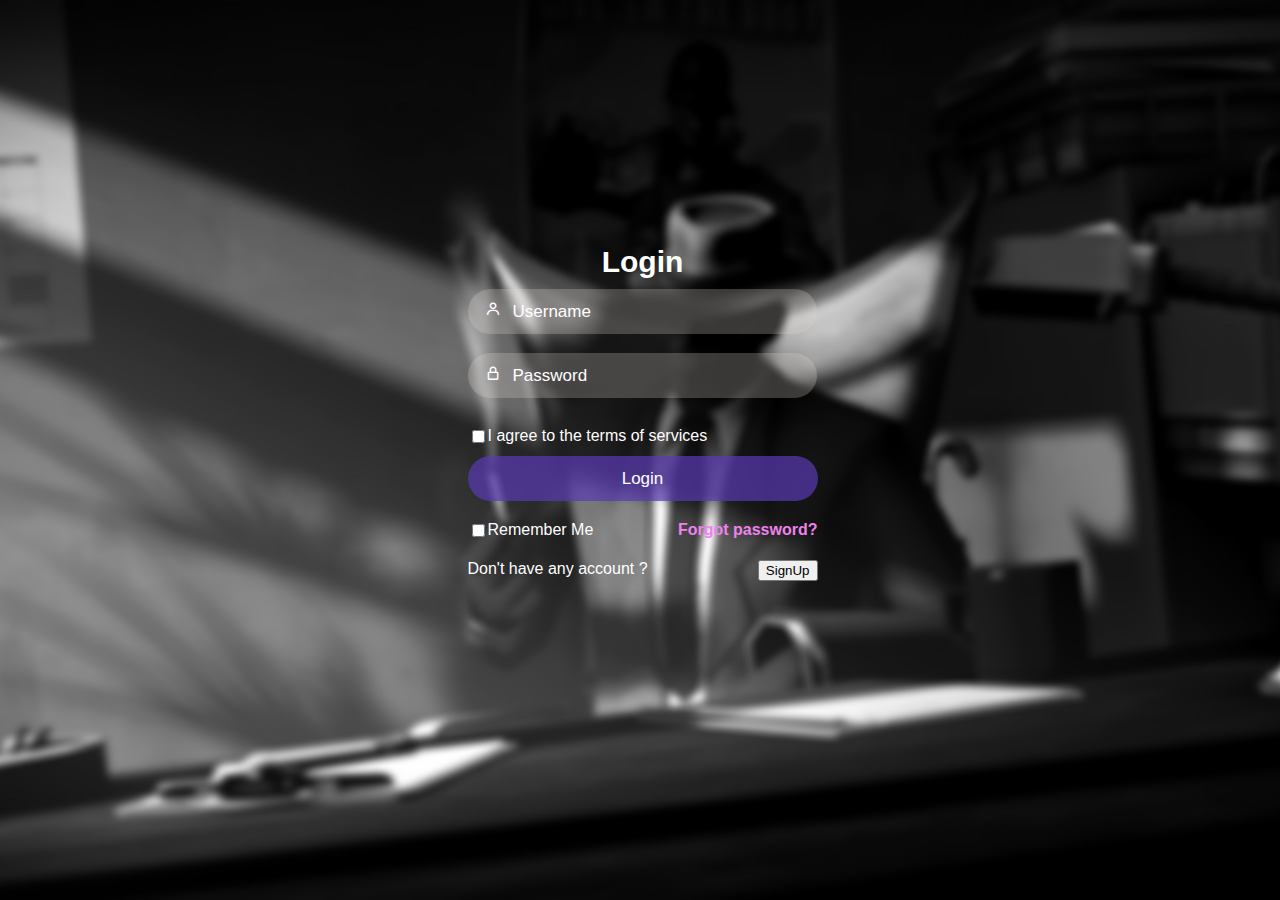
<file: index.html>
<!DOCTYPE html>
<html lang="en">
<head>
    <meta charset="UTF-8">
    <meta http-equiv="X-UA-Compatible" content="IE=edge">
    <meta name="viewport" content="width=device-width, initial-scale=1.0">
    <link rel="stylesheet" href="IndexStyle.css">
    <link href='https://unpkg.com/boxicons@2.1.4/css/boxicons.min.css' rel='stylesheet'>

    <title>Data Pirets | Login</title>

</head>
<body>
    
    <div class="box">
    <div class="container">

        <div class="top">
            <header><b>Login</b></header>
        </div>

<!-- enter your user name and password -->
        <div class="input-field">
            <input type="text" class="input" placeholder="Username" id="">
            <i class='bx bx-user' ></i>
        </div>

        <div class="input-field">
            <input type="Password" class="input" placeholder="Password" id="">
            <i class='bx bx-lock-alt'></i>
        </div>

<!-- I agree to the terms of services -->
        <div class="two-col">
            <div class="one">
               <input type="checkbox" name="" id="check">
               <label for="check"> I agree to the terms of services</label>
            </div>
        </div>

<!-- login button-->
        <div class="input-field" onclick="location.href='indtroduction.html'">
            <span>
                <input type="submit" class="submit" value="Login" id="">
            </span>
        </div>

<!-- Remember me and Foreget password  -->
        <div class="two-col">
            <div class="one">
               <input type="checkbox" name="" id="check">
               <label for="check"> Remember Me</label>
            </div>
            <div class="two">
                <label><a href="forget_password.html"><font color="violet"><b>Forgot password?</b></font></a></label>
            </div>
        </div>

<!-- Don't have any account ? SignUp -->
        <div class="two-col">
            <span>
            <div class="one">
               <label for="check">Don't have any account ?</label>
            </div></span>
            <span>
            <div class="two">
                <label><button onclick="document.location='signup.html'">SignUp</button></label>
            </div></span>
        
        </div>


        <!-- <div class="top">
            <span>Don't have any account ?</span>   
            <span><button onclick="document.location='signup.html'"><h3>SignUp</h3></button></span>
        </div> -->


    </div>
</div>  
</body>
</html>
</file>
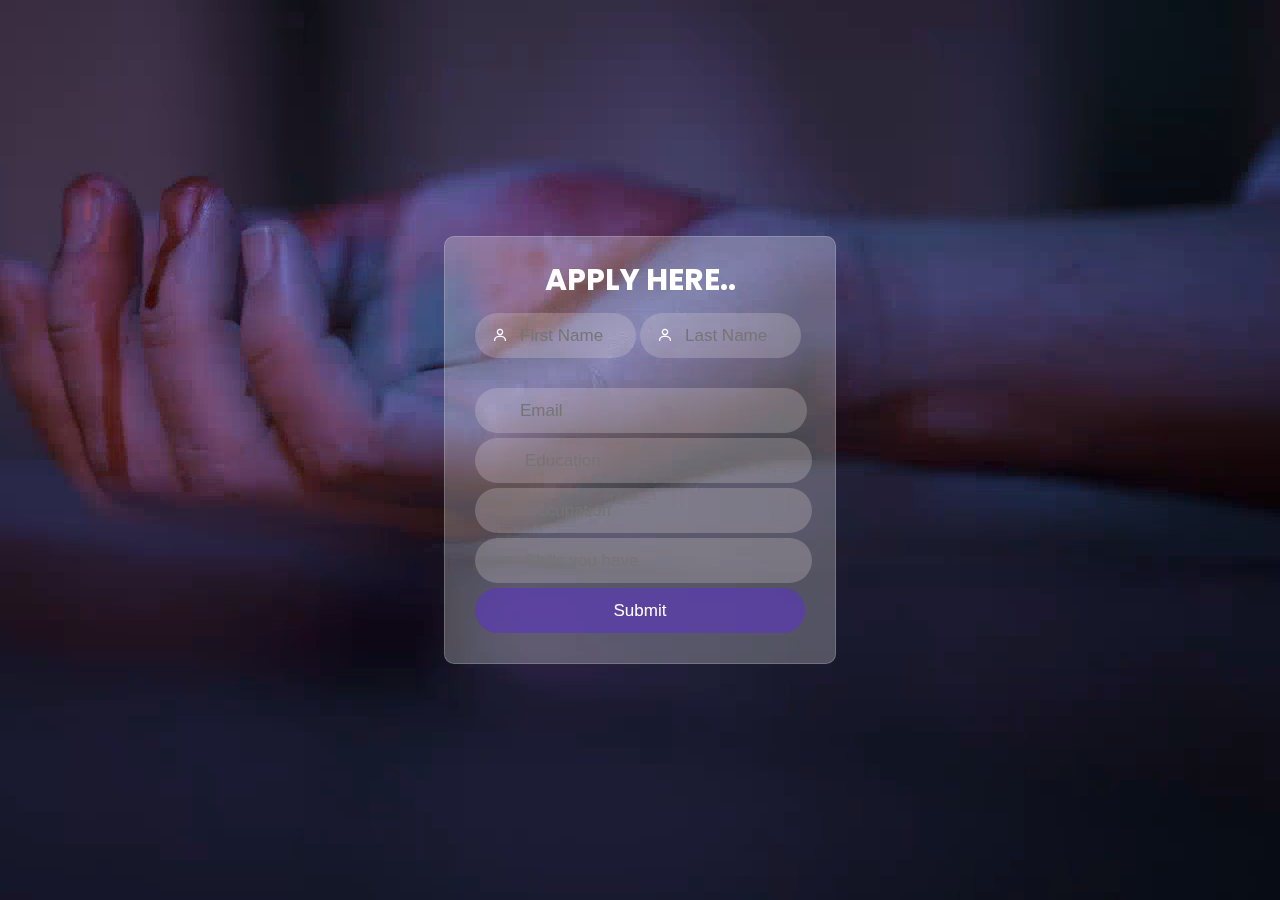
<file: apply-form.html>
<!DOCTYPE html>
<html lang="en">
<head>
    <meta charset="UTF-8">
    <meta name="viewport" content="width=device-width, initial-scale=1.0">
    <link href='https://unpkg.com/boxicons@2.1.4/css/boxicons.min.css' rel='stylesheet'>
    <link rel="stylesheet" href="https://cdnjs.cloudflare.com/ajax/libs/font-awesome/6.2.1/css/all.min.css" integrity="sha512-MV7K8+y+gLIBoVD59lQIYicR65iaqukzvf/nwasF0nqhPay5w/9lJmVM2hMDcnK1OnMGCdVK+iQrJ7lzPJQd1w==" crossorigin="anonymous" referrerpolicy="no-referrer" />


    <title>Data Pirets | Apply Page</title>
    <link rel="stylesheet" href="applyform.css">

</head>
<body>
    <video autoplay muted loop id="introVideo">
        <source src="images\2nd.mp4" type="video/mp4">
        </video>

    <div class="container">
        <div class="text-apply-here"><b>Apply here..</b></div>

        <form>

            <div class="two-col">
                <div class="one">
                    <div class="inputonfield">                        
                        <input type="text" class="input" placeholder="First Name" id="">
                        <i class='bx bx-user' ></i>
                    </div>
                </div>
                <div class="two">
                    <div class="inputonfield">
                        <input type="text" class="input" placeholder="Last Name" id="">
                        <i class='bx bx-user' ></i>
                    </div>
                </div>
            </div>
    
            <div class="input-field">
                <input type="Email" class="email" placeholder="Email" id="">
                <i class="fa-regular fa-envelope"></i>
            </div>
    
            <div class="input-field">
                <input type="text" class="input" placeholder="Education" id="">
                <i class="fa-sharp fa-solid fa-school"></i>
            </div>
            <div class="input-field">
                <input type="text" class="input" placeholder="Occupation" id="">
                <i class="fa-sharp fa-solid fa-user-doctor"></i>
            </div>
            <div class="input-field">
                <input type="text" class="input" placeholder="Skills you have" id="">
                <i class="fa-solid fa-star"></i>
            </div>
            
    
    
    <!-- SignUp button  -->
            <div class="input-field" onclick="location.href='thanku-for-apply.html'">
                <span>
                    <input type="submit" class="submit" value="Submit" id="">
                </span>
            </div>
            
            
        </form>
    </div>
</body>
</html>
</file>
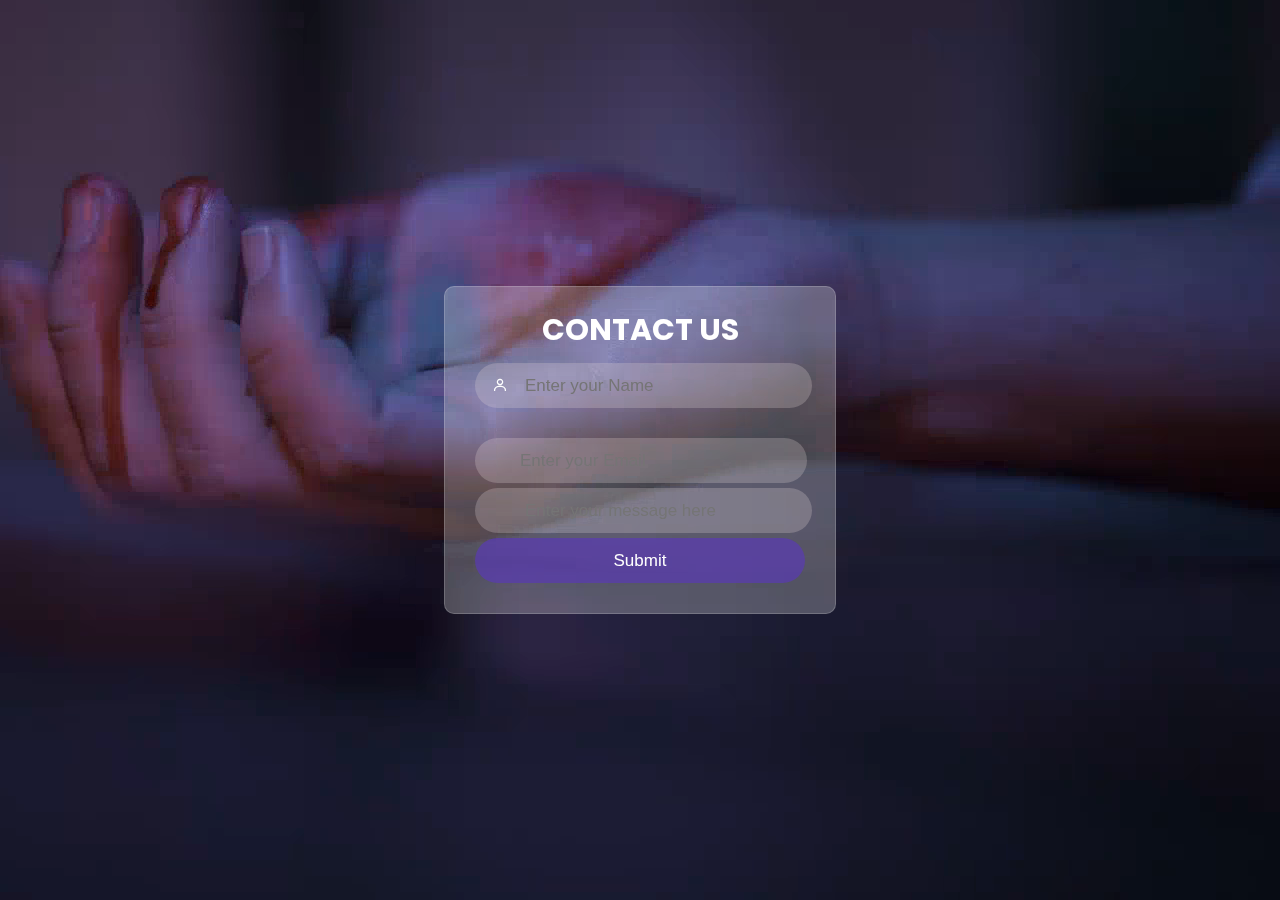
<file: contact.html>
<!DOCTYPE html>
<html lang="en">
<head>
    <meta charset="UTF-8">
    <meta name="viewport" content="width=device-width, initial-scale=1.0">
    <link href='https://unpkg.com/boxicons@2.1.4/css/boxicons.min.css' rel='stylesheet'>
    <link rel="stylesheet" href="https://cdnjs.cloudflare.com/ajax/libs/font-awesome/6.2.1/css/all.min.css" integrity="sha512-MV7K8+y+gLIBoVD59lQIYicR65iaqukzvf/nwasF0nqhPay5w/9lJmVM2hMDcnK1OnMGCdVK+iQrJ7lzPJQd1w==" crossorigin="anonymous" referrerpolicy="no-referrer" />


    <title>Data Pirets | Contact Us</title>
    <link rel="stylesheet" href="applyform.css">

</head>
<body>
    <video autoplay muted loop id="introVideo">
        <source src="images\2nd.mp4" type="video/mp4">
        </video>

    <div class="container">
        <div class="text-apply-here"><b>Contact Us</b></div>

        <form>

            <div class="input-field">
                <input type="text" class="input" placeholder="Enter your Name" id="">
                <i class='bx bx-user' ></i>
            </div>
            <div class="input-field">
                <input type="Email" class="email" placeholder="Enter your Email" id="">
                <i class="fa-sharp fa-solid fa-envelope"></i>
            </div>
    
            
            <div class="input-field">
                <input type="text" class="input" placeholder="Enter your message here" id="">
                <i class="fa-solid fa-message"></i>
            </div>
            
    
    
    <!-- SignUp button  -->
            <div class="input-field" onclick="location.href='thanku-for-contact.html'">  
                <span>
                    <input type="submit" class="submit" value="Submit" id="">
                </span>
            </div>
            
            
        </form>
    </div>
</body>
</html>
</file>
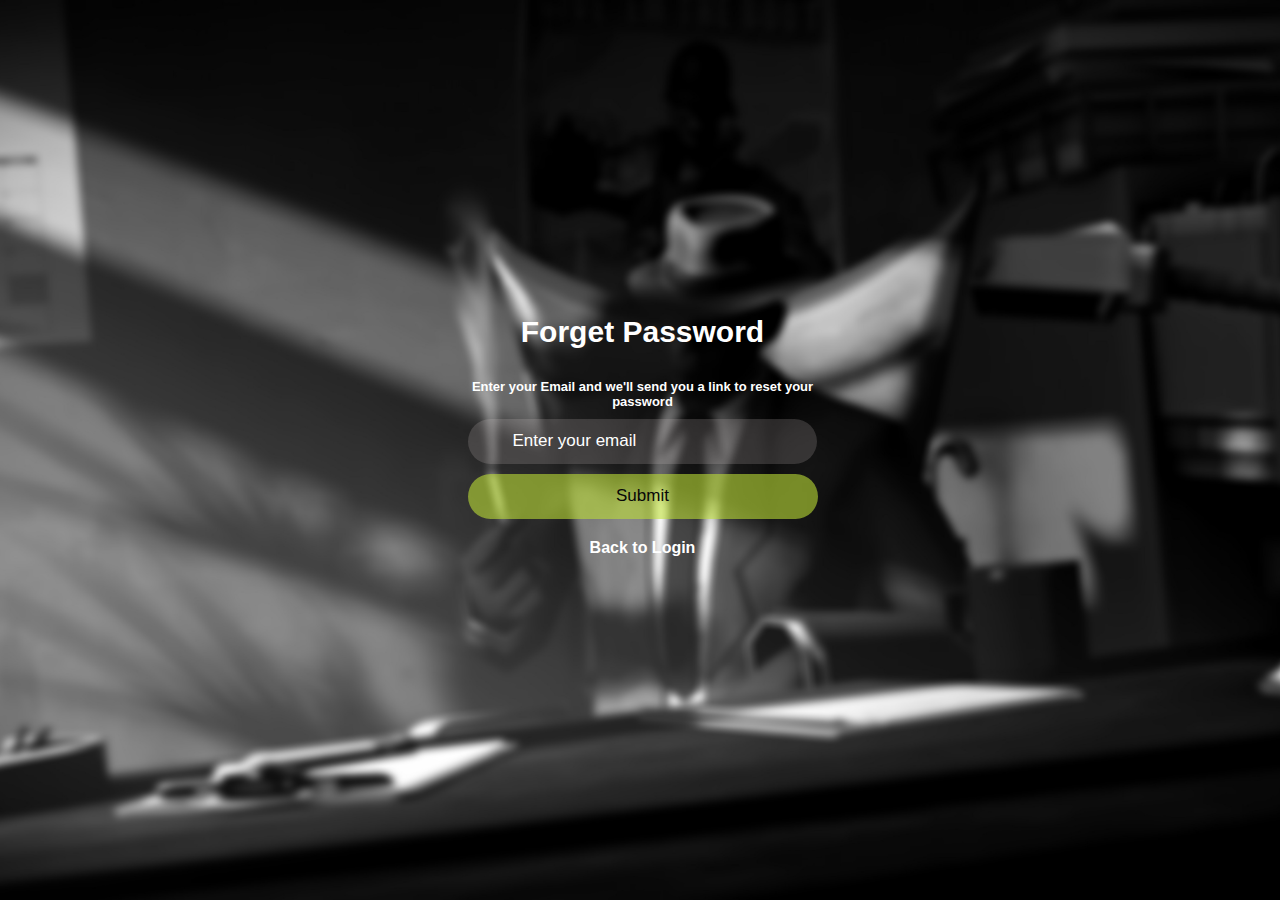
<file: forget_password.html>
<!DOCTYPE html>
<html lang="en">
<head>
    <meta charset="UTF-8">
    <meta http-equiv="X-UA-Compatible" content="IE=edge">
    <meta name="viewport" content="width=device-width, initial-scale=1.0">
    <link rel="stylesheet" href="IndexStyle.css">
    <link href='https://unpkg.com/boxicons@2.1.4/css/boxicons.min.css' rel='stylesheet'>
    <link rel="stylesheet" href="https://cdnjs.cloudflare.com/ajax/libs/font-awesome/6.2.1/css/all.min.css" integrity="sha512-MV7K8+y+gLIBoVD59lQIYicR65iaqukzvf/nwasF0nqhPay5w/9lJmVM2hMDcnK1OnMGCdVK+iQrJ7lzPJQd1w==" crossorigin="anonymous" referrerpolicy="no-referrer" />

    <title>Data Pirets | Forget Password</title>

</head>
<body>

   <div class="box">
    <div class="container">

<!-- icon -->
        <div class="lockicon">
        <span><i class="fa-solid fa-shield-halved fa-6x"></i></span>
        </div>

<!-- Forget Password heading -->
        <div class="top">
            <header><b><b>Forget Password</b></b></header>
        </div>

<!-- Password reset text  -->
        <div class="two-col">
            <div class="one">
                <span>
                <label for="check"><center><b>Enter your Email and we'll send you a link to reset your password</b></center> </label>
                </span>
            </div>
        </div>

<!-- Enter your Email  -->
        <div class="input-field">
            <input type="Email" class="email" placeholder="Enter your email" id="">
            <i class="fa-regular fa-envelope"></i>
        </div>

<!-- Submit Button -->       
            <div class="input-field" onclick="location.href='indtroduction.html'">
                <span>
                    <input type="submit" class="submito" value="Submit" id="">
                </span>
            </div>

<!-- Back to login page  -->
            <div>
                <span>
                    <div class="two">
                        <label><a href="index.html"><font color="white"><b>Back to Login</b></font></a></label>
                    </div>    
                </span>
            </div>

    </div>
</div> 
</body>
</html>
</file>
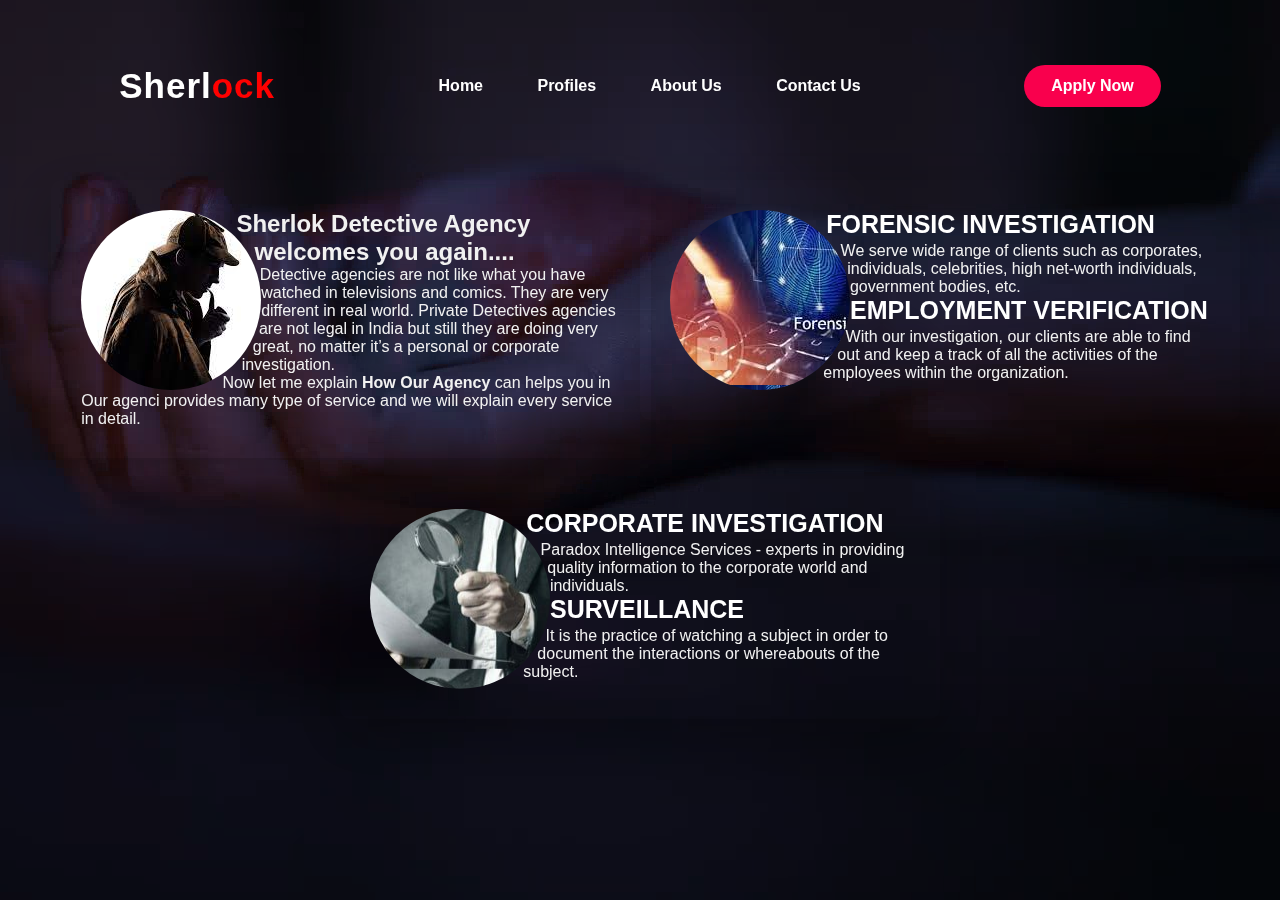
<file: home_page.html>
<!DOCTYPE html>
<html lang="en">
<head>
    <meta charset="UTF-8">
    <meta http-equiv="X-UA-Compatible" content="IE=edge">
    <meta name="viewport" content="width=device-width, initial-scale=1.0">
    <link rel="stylesheet" href="inner-page-style.css">
    <link href='https://unpkg.com/boxicons@2.1.4/css/boxicons.min.css' rel='stylesheet'>
    <link rel="stylesheet" href="https://cdnjs.cloudflare.com/ajax/libs/font-awesome/6.3.0/css/all.min.css" integrity="sha512-SzlrxWUlpfuzQ+pcUCosxcglQRNAq/DZjVsC0lE40xsADsfeQoEypE+enwcOiGjk/bSuGGKHEyjSoQ1zVisanQ==" crossorigin="anonymous" referrerpolicy="no-referrer" />

    <title>Data Pirets | Home</title>

</head>
<body>
    <video autoplay muted loop id="introVideo">
    <source src="images\2nd.mp4" type="video/mp4">
    </video>
    
        <div class="hero">
            <nav>
                <a href="indtroduction.html"><h2 class="logo">Sherl<font color="red">ock</font></h2></a>
                <ul>
                    <li><a href="home_page.html">Home</a></li>
                    <li><a href="profiles.html">Profiles</a></li>
                    <li><a href="about.html">About Us</a></li>
                    <li><a href="contact.html">Contact Us</a></li>
                </ul>
                <a href="apply-form.html" class="btn">Apply Now</a></li>
            </nav>

<!-- introduction of Sherlock Holms agency-->
        <div class="para-container">
            <div class="para-circle"></div>
                <h2>Sherlok Detective Agency welcomes you again....</h2>
                <p>Detective agencies are not like what you have watched in televisions and comics. They are very different in real world. Private Detectives agencies are not legal in India but still they are doing very great, no matter it’s a personal or corporate investigation.<br>Now let me explain <b>How Our Agency</b> can helps you in Our agenci provides many type of service and we will explain every service in detail.</p> 
        </div>
        <div class="para1container">
            <div class="para1circle"></div>
                <h3>FORENSIC INVESTIGATION</h3>
                <p>We serve wide range of clients such as corporates, individuals, celebrities, high net-worth individuals, government bodies, etc.<br>
                <h3>EMPLOYMENT VERIFICATION</h3> 
                    With our investigation, our clients are able to find out and keep a track of all the activities of the employees within the organization.</p> 
        </div>   
        <div class="para2container">
            <div class="para2circle"></div>
            <h3>CORPORATE INVESTIGATION</h3>
            <p>Paradox Intelligence Services - experts in providing quality information to the corporate world and individuals.<br>
            <h3>SURVEILLANCE</h3> 
            It is the practice of watching a subject in order to document the interactions or whereabouts of the subject.</p> 
        </div>   



</div>
</body>
</html>
</file>
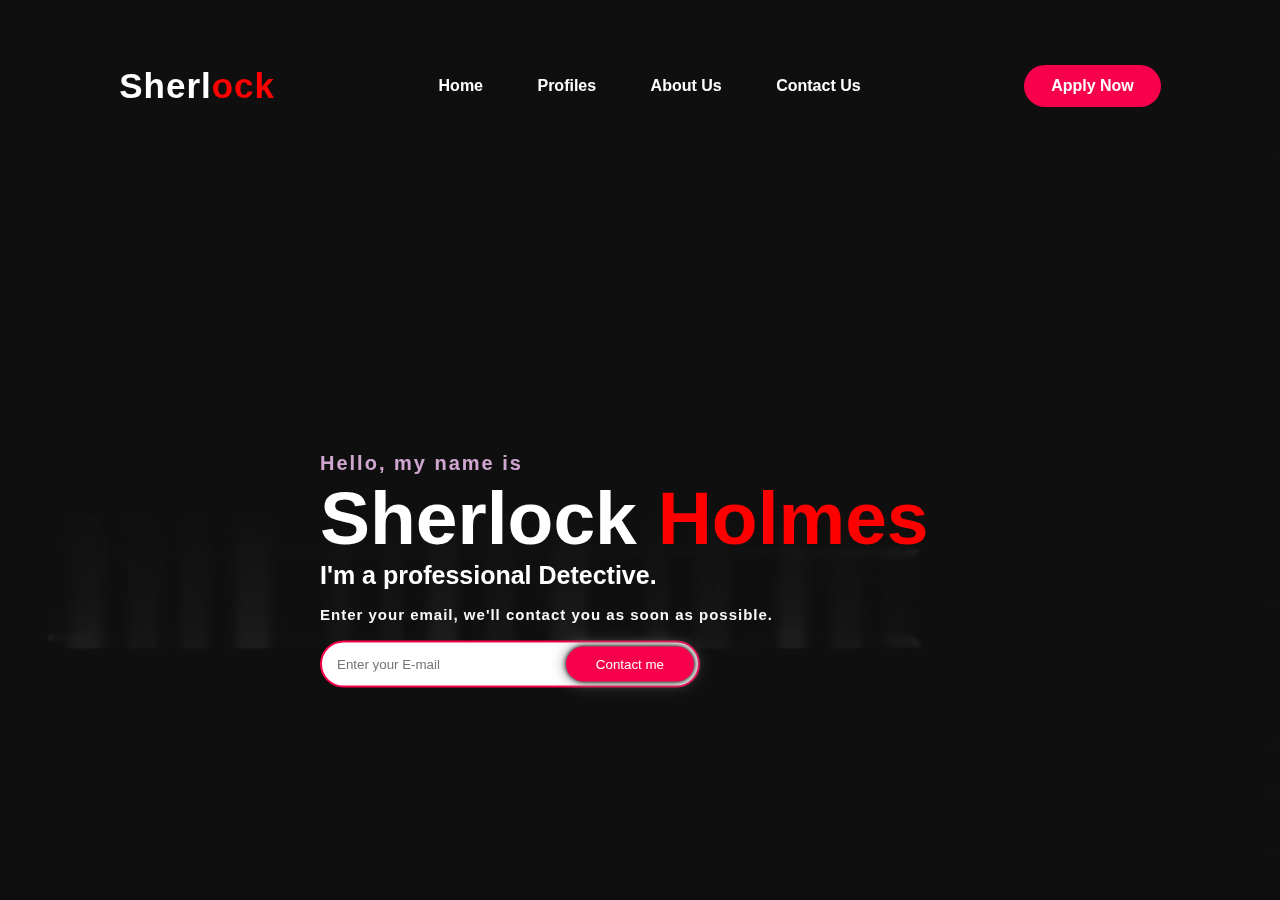
<file: indtroduction.html>
<!DOCTYPE html>
<html lang="en">
<head>
    <meta charset="UTF-8">
    <meta http-equiv="X-UA-Compatible" content="IE=edge">
    <meta name="viewport" content="width=device-width, initial-scale=1.0">
    <link rel="stylesheet" href="inner-page-style.css">
    <link href='https://unpkg.com/boxicons@2.1.4/css/boxicons.min.css' rel='stylesheet'>
    <link rel="stylesheet" href="https://cdnjs.cloudflare.com/ajax/libs/font-awesome/6.3.0/css/all.min.css" integrity="sha512-SzlrxWUlpfuzQ+pcUCosxcglQRNAq/DZjVsC0lE40xsADsfeQoEypE+enwcOiGjk/bSuGGKHEyjSoQ1zVisanQ==" crossorigin="anonymous" referrerpolicy="no-referrer" />

    <title>Data Pirets | Introduction</title>

</head>
<body>
    <video autoplay muted loop id="introVideo">
    <source src="images\1st.mp4" type="video/mp4">
    </video>
    
        <div class="hero">
            <nav>
                <a href="indtroduction.html"><h2 class="logo">Sherl<font color="red">ock</font></h2></a>
                <ul>
                    <li><a href="home_page.html">Home</a></li>
                    <li><a href="profiles.html">Profiles</a></li>
                    <li><a href="about.html">About Us</a></li>
                    <li><a href="contact.html">Contact Us</a></li>
                </ul>
                <a href="apply-form.html" class="btn">Apply Now</a></li>
            </nav>
<!-- introduction of Sherlock Holms -->
            <div class="content">
                <h4>Hello, my name is</h4>
                <h1>Sherlock <font color="red">Holmes</font></h1>
                <h3>I'm a professional Detective.</h3>


<!-- Enter your email, we'll contact you as soon as possible. -->
                <!-- <div>
                <span>Enter your email, we'll contact you as soon as possible.</span><br>
                </div>
                <div class="newslatter">
                    <form> 
                         <input type="email" name="email" id="email" placeholder="Enter your E-mail">
                         <input type="submit" name="submit" value="Contact me">
                    </form>
                </div>
            </div> -->




<!-- introduction of Sherlock Holms -->
    <div class="contente">
        <span><h5>Enter your email, we'll contact you as soon as possible.</h5></span><br>
<!-- Enter your email, we'll contact you as soon as possible. -->
        <div class="newslatter">
            <form> 
                <input type="email" name="email" id="email" placeholder="Enter your E-mail">
                <input type="submit" name="submit" value="Contact me">
            </form>
        </div>
    </div>










</div>
</body>
</html>
</file>
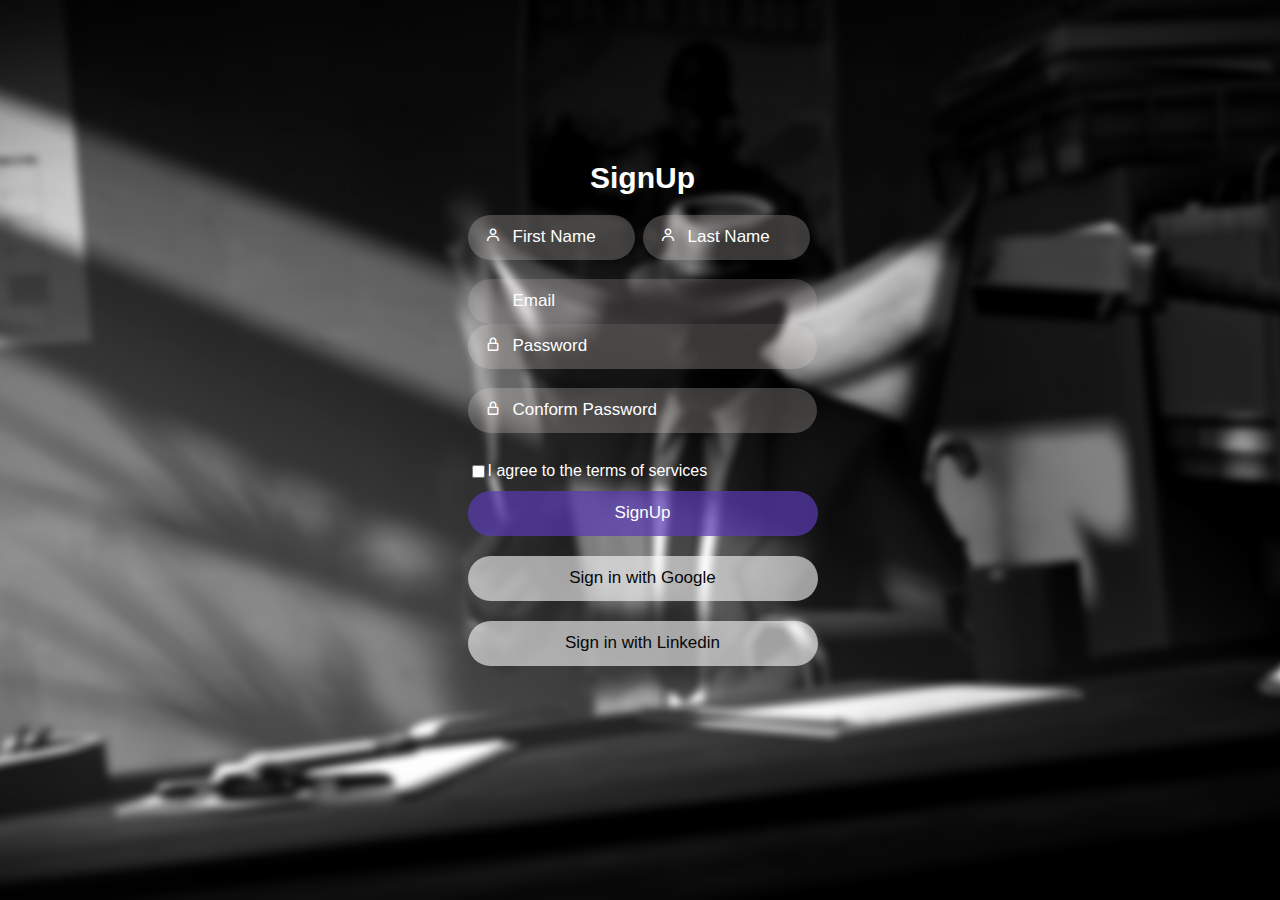
<file: signup.html>
<!DOCTYPE html>
<html lang="en">
<head>
    <meta charset="UTF-8">
    <meta http-equiv="X-UA-Compatible" content="IE=edge">
    <meta name="viewport" content="width=device-width, initial-scale=1.0">
    <link rel="stylesheet" href="IndexStyle.css">
    <link href='https://unpkg.com/boxicons@2.1.4/css/boxicons.min.css' rel='stylesheet'>
    <link rel="stylesheet" href="https://cdnjs.cloudflare.com/ajax/libs/font-awesome/6.2.1/css/all.min.css" integrity="sha512-MV7K8+y+gLIBoVD59lQIYicR65iaqukzvf/nwasF0nqhPay5w/9lJmVM2hMDcnK1OnMGCdVK+iQrJ7lzPJQd1w==" crossorigin="anonymous" referrerpolicy="no-referrer" />

    <title>Data Pirets | SignUp</title>

</head>
<body>
<div>

   <div class="box">
    <div class="container">

<!-- signup heading -->
        <div class="top">
            <header><b>SignUp</b></header>
        </div>

<!-- First name, Last Name, Email, Password, Conform password  -->
        <div class="two-col">
            <div class="one">
                <div class="inputonfield">                        
                    <input type="text" class="input" placeholder="First Name" id="">
                    <i class='bx bx-user' ></i>
                </div>
            </div>
            <div class="two">
                <div class="inputonfield">
                    <input type="text" class="input" placeholder="Last Name" id="">
                    <i class='bx bx-user' ></i>
                </div>
            </div>
        </div>

        <div class="input-field">
            <input type="Email" class="email" placeholder="Email" id="">
            <i class="fa-regular fa-envelope"></i>
        </div>

        <div class="input-field">
            <input type="Password" class="input" placeholder="Password" id="">
            <i class='bx bx-lock-alt'></i>
        </div>
        <div class="input-field">
            <input type="Password" class="input" placeholder="Conform Password" id="">
            <i class='bx bx-lock-alt'></i>
        </div>

<!-- I agree to the terms of services -->
        <div class="two-col">
            <div class="one">
            <input type="checkbox" name="" id="check">
            <label for="check"> I agree to the terms of services</label>
            </div>
        </div>


<!-- SignUp button  -->
        <div class="input-field" onclick="location.href='indtroduction.html'">
            <span>
                <input type="submit" class="submit" value="SignUp" id="">
            </span>
        </div>

<!-- SignUp with Google and Linkedin  -->
        <div>
                <div class="input-field" onclick="location.href='indtroduction.html'">
                    <span>
                        <input type="submit" class="submita" value="Sign in with Google" id="" >
                        
                    </span>
                </div>
                <div class="input-field" onclick="location.href='indtroduction.html'">
                    <span>
                        <input type="submit" class="submita" value="Sign in with Linkedin" id="">
                    </span>
                </div>
        </div>
        
        <!-- <div class="two-col">
            <div class="one">
               <input type="checkbox" name="" id="check">
               <label for="check"> Remember Me</label>
            </div>
            <div class="two">
                <label><a href="#">Forgot password?</a></label>
            </div>
        </div> -->
    </div>
</div> 

</div>
</body>
</html>
</file>
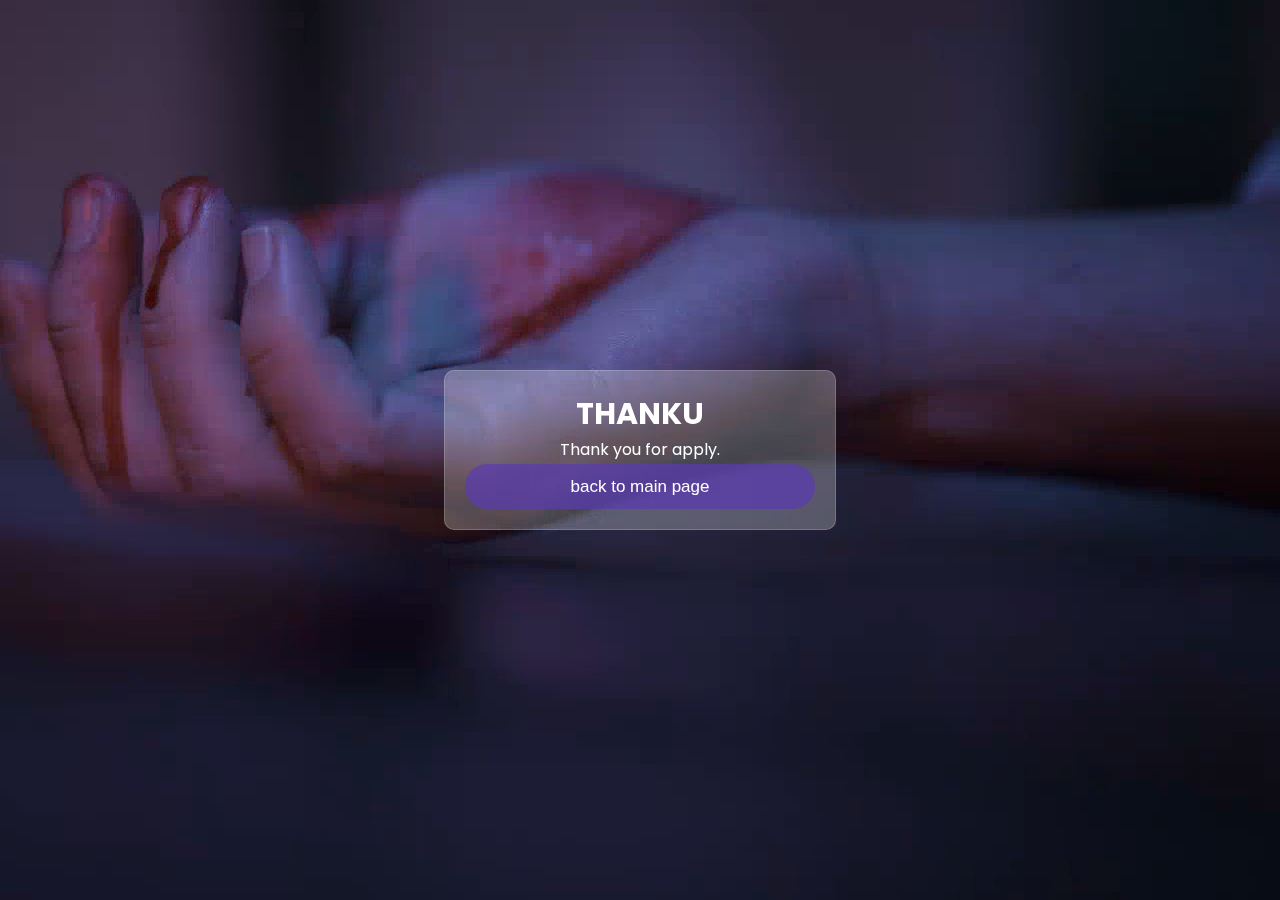
<file: thanku-for-apply.html>
<!DOCTYPE html>
<html lang="en">
<head>
    <meta charset="UTF-8">
    <meta name="viewport" content="width=device-width, initial-scale=1.0">
    <link href='https://unpkg.com/boxicons@2.1.4/css/boxicons.min.css' rel='stylesheet'>
    <link rel="stylesheet" href="https://cdnjs.cloudflare.com/ajax/libs/font-awesome/6.2.1/css/all.min.css" integrity="sha512-MV7K8+y+gLIBoVD59lQIYicR65iaqukzvf/nwasF0nqhPay5w/9lJmVM2hMDcnK1OnMGCdVK+iQrJ7lzPJQd1w==" crossorigin="anonymous" referrerpolicy="no-referrer" />


    <title>Data Pirets | Thank You</title>
    <link rel="stylesheet" href="applyform.css">

</head>
<body>
    <video autoplay muted loop id="introVideo">
        <source src="images\2nd.mp4" type="video/mp4">
        </video>


    <div class="container">
        <div class="text-apply-here"><b>Thanku</b></div>

        <div><span> 
            <center><font color="white">Thank you for apply.</font></center>
        </span></div>
    
    <!-- SignUp button  -->
            <div class="input-field" onclick="location.href='indtroduction.html'">
                <span>
                    <input type="submit" class="submit" value="back to main page" id="">
                </span>
            </div>
            
            
        </form>
    </div>
</body>
</html>
</file>
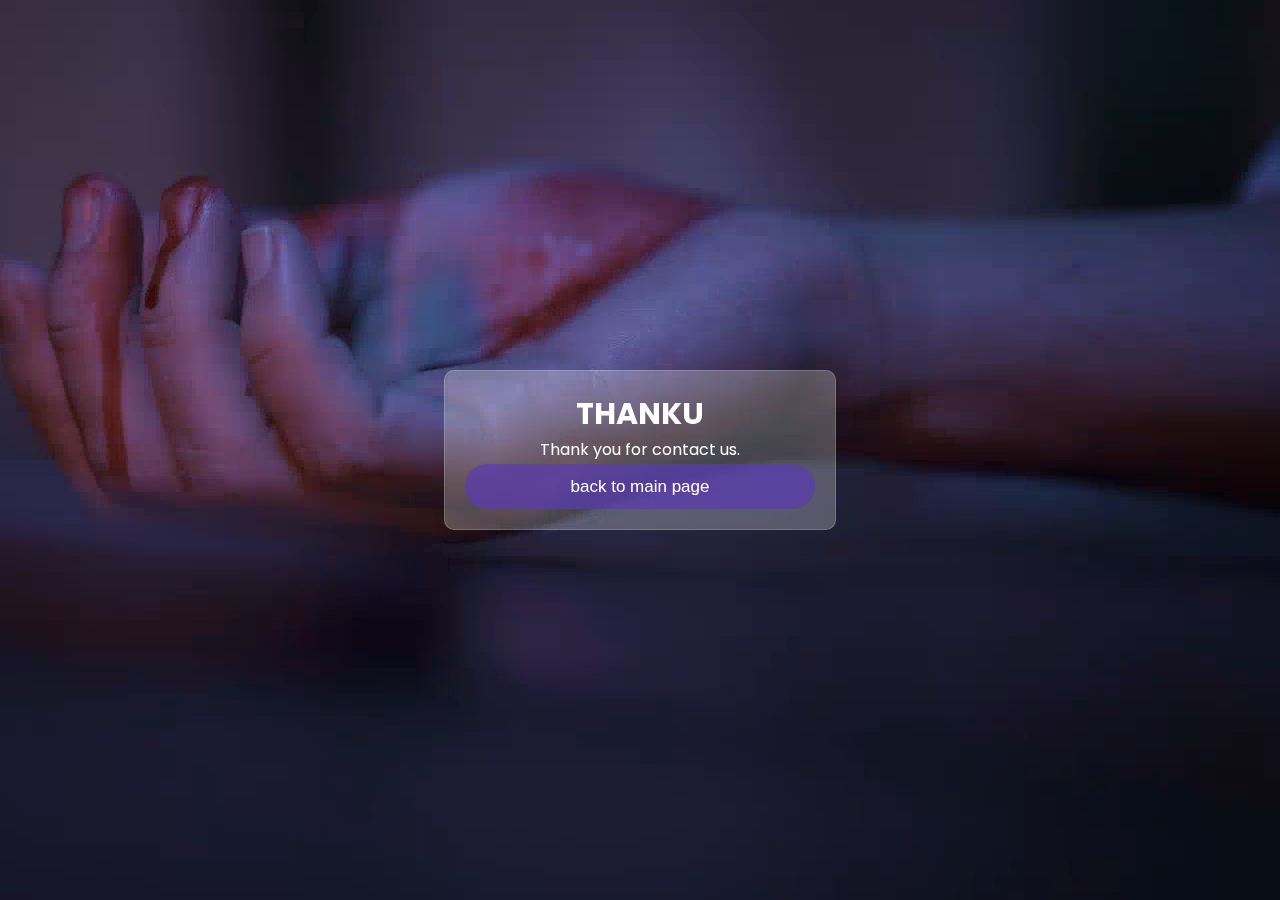
<file: thanku-for-contact.html>
<!DOCTYPE html>
<html lang="en">
<head>
    <meta charset="UTF-8">
    <meta name="viewport" content="width=device-width, initial-scale=1.0">
    <link href='https://unpkg.com/boxicons@2.1.4/css/boxicons.min.css' rel='stylesheet'>
    <link rel="stylesheet" href="https://cdnjs.cloudflare.com/ajax/libs/font-awesome/6.2.1/css/all.min.css" integrity="sha512-MV7K8+y+gLIBoVD59lQIYicR65iaqukzvf/nwasF0nqhPay5w/9lJmVM2hMDcnK1OnMGCdVK+iQrJ7lzPJQd1w==" crossorigin="anonymous" referrerpolicy="no-referrer" />


    <title>Data Pirets | Thank You</title>
    <link rel="stylesheet" href="applyform.css">

</head>
<body>
    <video autoplay muted loop id="introVideo">
        <source src="images\2nd.mp4" type="video/mp4">
        </video>

    <div class="container">
        <div class="text-apply-here"><b>Thanku</b></div>

        <div><span> 
            <center><font color="white">Thank you for contact us.</font></center>
        </span></div>
    
    <!-- SignUp button  -->
            <div class="input-field" onclick="location.href='indtroduction.html'">
                <span>
                    <input type="submit" class="submit" value="back to main page" id="">
                </span>
            </div>
            
            
        </form>
    </div>
</body>
</html>
</file>
<file: IndexStyle.css>
@import url('https://fonts.googleapis.com/css2?family=Nunito:wght@400;600;800&display=swap');
*{
    font-family: 'poppins' ,sans-serif;
}

body{
    background-image: url("images/1.jpg");
    background-size: cover;
    background-position: center;
    background-attachment: fixed;
    background-repeat: no-repeat;
    overflow: hidden;
    /* filter: blur(5px); */
}
.box{
    display: flex;
    justify-content: center;
    align-items: center;
    min-height: 90vh;
}
.container{
    width: 350px;
    display: flex;
    flex-direction: column;
    padding: 0 15px 0 20px;
    
}
span{
    color: #fff;
    font-size: small;
    display: flex;
    justify-content: center;
    padding: 10px 0 10px 0;
}
header{
    color: #fff;
    font-size: 30px;
    display: flex;
    justify-content: center;
    padding: 10px 0 10px 0;
}

.input-field .input{
    height: 45px;
    width: 87%;
    border: none;
    border-radius: 30px;
    color: rgb(255, 255, 255);
    font-size: 17px;
    padding: 0 0 0 45px;
    background: rgba(228, 216, 216, 0.256);
    outline: none;
}
.inputonfield .input{
    height: 45px;
    width: 70%;
    border: none;
    border-radius: 30px;
    color: rgb(255, 255, 255);
    font-size: 17px;
    padding: 0 0 0 45px;
    background: rgba(228, 216, 216, 0.256);
    outline: none;
}
i{
    position: relative;
    top: -33px;
    left: 17px;
    color: #fff;
}
::-webkit-input-placeholder{
    color: #fff;
}
.submit{
    border: none;
    border-radius: 30px;
    font-size: 17px;
    height: 45px;
    outline: none;
    width: 100%;
    color: rgb(254, 254, 254);
    background: rgba(90, 58, 180, 0.7);
    cursor: pointer;
    transition: .3s ;
}
.submit:hover{
    background: rgba(62, 14, 196, 0.756);
    box-shadow: 2px 6px 8px 2px rgba(251, 251, 250, 0.2);
}

.submita{
    border: none;
    border-radius: 30px;
    font-size: 17px;
    height: 45px;
    outline: none;
    width: 100%;
    color: rgb(8, 7, 7);
    background: rgba(254, 253, 255, 0.596);
    cursor: pointer;
    transition: .3s ;
}
.submita:hover{
    background: rgba(188, 225, 102, 0.756);
    box-shadow: 2px 6px 8px 2px rgba(245, 245, 5, 0.418);
}
.submito{
    border: none;
    border-radius: 30px;
    font-size: 17px;
    height: 45px;
    outline: none;
    width: 100%;
    color: rgb(8, 7, 7);
    background: rgba(191, 224, 55, 0.589);
    cursor: pointer;
    transition: .3s ;
}
.submito:hover{
    background: rgba(188, 225, 102, 0.861);
    box-shadow: 2px 6px 8px 2px rgba(245, 245, 5, 0.338);
}
.two-col{
    display: flex;
    flex-direction: row;
    justify-content: space-between;
    color: #fff;
    font-size: medium;
    margin-top: 10px;
}
.one{
    display: flex;
    font-size: medium;
}
.two{
    display: flex;
    font-size: medium;
}
label a{
    text-decoration: none;
    color: #fff;
}

.email{
    height: 45px;
    width: 87%;
    border: none;
    border-radius: 30px;
    color: rgb(255, 255, 255);
    font-size: 17px;
    padding: 0 0 0 45px;
    background: rgba(228, 216, 216, 0.178);
    outline: none;
}

.lockicon{
    height: 45px;
    width: 87%;
    padding: 0 0 0 -10px;
}
/* .button__icon{
    display: inline-flex;
    align-items: center;
    height: 100%;
} */
</file>
<file: applyform.css>
@import url('https://fonts.googleapis.com/css?family=Poppins:400,500,600,700&display=swap');

body{
  font-family: 'Poppins', sans-serif;
  background: linear-gradient(to right, #20002c,
 #cbb4d4);
}

.container{

    width: 350px;
    padding: 20px;
    border-radius: 10px;
    background: rgba(255, 255, 255, 0.25);
    border: 1px solid rgba(255, 255, 255, 0.18);

}
/* position of popup window  */
.container{
    position: absolute;
    top: 50%;
    left: 50%;
    transform: translate(-50%, -50%)
}
.container .close-btn{
    position: absolute;
    right: 20px;
    top: 15px;
    font-size: 25px;
    cursor: pointer;
}

.close-btn:hover{
    color: red;
}

.text-apply-here{
    font-size: 30px;
    text-align: center;
    color: white;
    text-transform: uppercase;
}

/* form data starts from here */
form{
    margin: 10px;
}
label{
    display: block;
    color: white;
    font-size: 18px;
    margin-top: 0px;
}

input{
    display: block;
    width: 90%;
    background: transparent;
    border: none;
    outline: none;
    border-bottom: 1px solid white;
    padding: 10px;
    color: white;
}

button{
    display: block;
    width: 95%;
    padding: 8px;
    border: none;
    outline: none;
    background: linear-gradient(to right, #cbb4d4, 
    #20002c);
    color: white;
    font-size: 18px;
    cursor: pointer;
    margin-top: 20px;

}
/* ends here  */



.two-col{
    display: flex;
    flex-direction: row;
    justify-content: space-between;
    color: #fff;
    font-size: medium;
    margin-top: 10px;
}
.one{
    display: flex;
    font-size: medium;
}
.two{
    display: flex;
    font-size: medium;
}

.input-field .input{
    height: 45px;
    width: 87%;
    border: none;
    border-radius: 30px;
    color: rgb(255, 255, 255);
    font-size: 17px;
    padding: 0 0 0 50px;
    background: rgba(228, 216, 216, 0.256);
    outline: none;
    margin-bottom: 5px;
}
.inputonfield .input{
    height: 45px;
    width: 70%;
    border: none;
    border-radius: 30px;
    color: rgb(255, 255, 255);
    font-size: 17px;
    padding: 0 0 0 45px;
    background: rgba(228, 216, 216, 0.256);
    outline: none;
    margin-bottom: 5px;
}
.email{
    height: 45px;
    width: 87%;
    border: none;
    border-radius: 30px;
    color: rgb(255, 255, 255);
    font-size: 17px;
    padding: 0 0 0 45px;
    background: rgba(228, 216, 216, 0.256);
    outline: none;
    margin-bottom: 5px;
}


.submit{
    border: none;
    border-radius: 30px;
    font-size: 17px;
    height: 45px;
    outline: none;
    width: 100%;
    color: rgb(254, 254, 254);
    background: rgba(90, 58, 180, 0.7);
    cursor: pointer;
    transition: .3s ;
    margin-top: 2px;
}
.submit:hover{
    background: rgba(62, 14, 196, 0.756);
    box-shadow: 2px 6px 8px 2px rgba(251, 251, 250, 0.2);
}

i{
    position: relative;
    top: -39px;
    left: 17px;
    color: #fff;
}

#introVideo {
    position: fixed;
    right: 0;
    bottom: 0;
    min-width: 100%;
    min-height: 100%;
    
}
</file>
<file: inner-page-style.css>
@import url('https://fonts.googleapis.com/css2?family=Nunito:wght@400;600;800&display=swap');
*{
    padding: 0;
    margin: 0;
    font-family: 'poppins' ,sans-serif;
    box-sizing: border-box;
}

.hero{
    height: 100vh;
    background-size: cover;
    background-position: center;
    position: fixed;
    bottom: 0;
    background: rgba(0, 0, 0, 0.5);
    color: #f1f1f1;
    width: 100%;
    padding: 20px;
}
#introVideo {
    position: fixed;
    right: 0;
    bottom: 0;
    min-width: 100%;
    min-height: 100%;    
}
#homeVideo {
    position: fixed;
    right: 20;
    bottom: 500;
    min-width: 60%;
    min-height: 50%;    
}
nav{
    display: flex;
    align-items: center;
    justify-content: space-between;
    padding-top: 45px;
    padding-left: 8%;
    padding-right: 8%;   
}
.logo{
    color: white;
    font-size: 35px;
    letter-spacing: 1px;
    cursor: pointer;
}
nav ul li{
    list-style-type: none;
    display: inline-block;
    padding: 10px 25px;
    
}
nav a{
    text-decoration: none;
    transition: transform .4s;
}
nav a:hover{
    transform: scale(1.1);
}
nav ul li a{
    color: white;
    text-decoration: none;
    font-weight: bold;
    text-transform: capitalize;
    
}
nav ul li a:hover{
    color: #f9004d;
    transition: .4s;      
}
.btn{
    background-color: #f9004d;
    color: white;
    text-decoration: none;
    border: 2px solid transparent;
    font-weight: bold;
    padding: 10px 25px;
    border-radius: 30px;
    transition: transform .4s;

}
.btn:hover{
    transform: scale(1.2);
}

/* Introduction content starts from here */
/* front introduction page position */
.content{
    position: absolute;
    top: 58%;
    left: 25%;
    transform: translateY(-50%);
}
/* position of email submission box   */
.contente{
    position: absolute;
    top: 138%;
    left: 0%;
    transform: translateY(-50%);
}
/* h1 h2 h3 h4 h5 text designs */
h1{
    color: white;
    font-size: 75px;
}
h3{
    color: white;
    font-size: 25px;
    margin: 0px 0px 3px;
}
h4{
    color: #fcfc;
    letter-spacing: 2px;
    font-size: 20px;
}
h5{
    color: rgb(249, 248, 249);
    letter-spacing: 1px;
    font-size: 15px;
}
.newslatter form{
    width: 380px;
    max-width: 100%;
    position: relative;
}
.newslatter form input:first-child{
    display: inline-block;
    width: 100%;
    padding: 14px 130px 14px 15px;
    border: 2px solid #f9004d;
    outline: none;
    border-radius: 30px;
}
.newslatter form input:last-child{
    position: absolute;
    display: inline-block;
    outline: none;
    border: none;
    padding: 10px 30px;
    border-radius: 30px;
    background-color: #f9004d;
    color: white;
    box-shadow: 0px 0px 5px #000, 0px 0px 15px #858585;
    top: 6px;
    right: 6px;
}
.para-container{
    position: absolute;
    top: 20%;
    left: 4%;
    width: 600px;
    padding: 30px;
    box-sizing: border-box;
    border-radius: 10px;
    box-shadow: 0 15px 50px rgba(0,0,0,.2);
}
.para-circle{
    width: 180px;
    height: 180px;
    background: url(a2.jpg);
    border-radius: 50%;
    float: left;
    shape-outside: circle();
}
.para1container{
    position: absolute;
    top: 20%;
    left: 50%;
    width: 600px;
    padding: 30px;
    box-sizing: border-box;
    border-radius: 10px;
    box-shadow: 0 15px 50px rgba(0,0,0,.2);
}
.para1circle{
    width: 180px;
    height: 180px;
    background: url(a3.jpg);
    border-radius: 50%;
    float: left;
    shape-outside: circle();
}
.para2container{
    position: absolute;
    top: 50%;
    left: 50%;
    transform: translate(-50%,12%);
    width: 600px;
    padding: 30px;
    box-sizing: border-box;
    border-radius: 10px;
    box-shadow: 0 15px 50px rgba(0,0,0,.2);
}
.para2circle{
    width: 180px;
    height: 180px;
    background: url(a4.jpg);
    border-radius: 50%;
    float: left;
    shape-outside: circle();
}
.paraacontainer{
    position: absolute;
    top: 50%;
    left: 50%;
    transform: translate(-50%,-50%);
    width: 600px;
    padding: 30px;
    box-sizing: border-box;
    border-radius: 10px;
    box-shadow: 0 15px 50px rgba(0,0,0,.2);
}
.paraacircle{
    width: 180px;
    height: 180px;
    background: url(a5.jpg);
    border-radius: 50%;
    float: left;
    shape-outside: circle();
}
</file>
